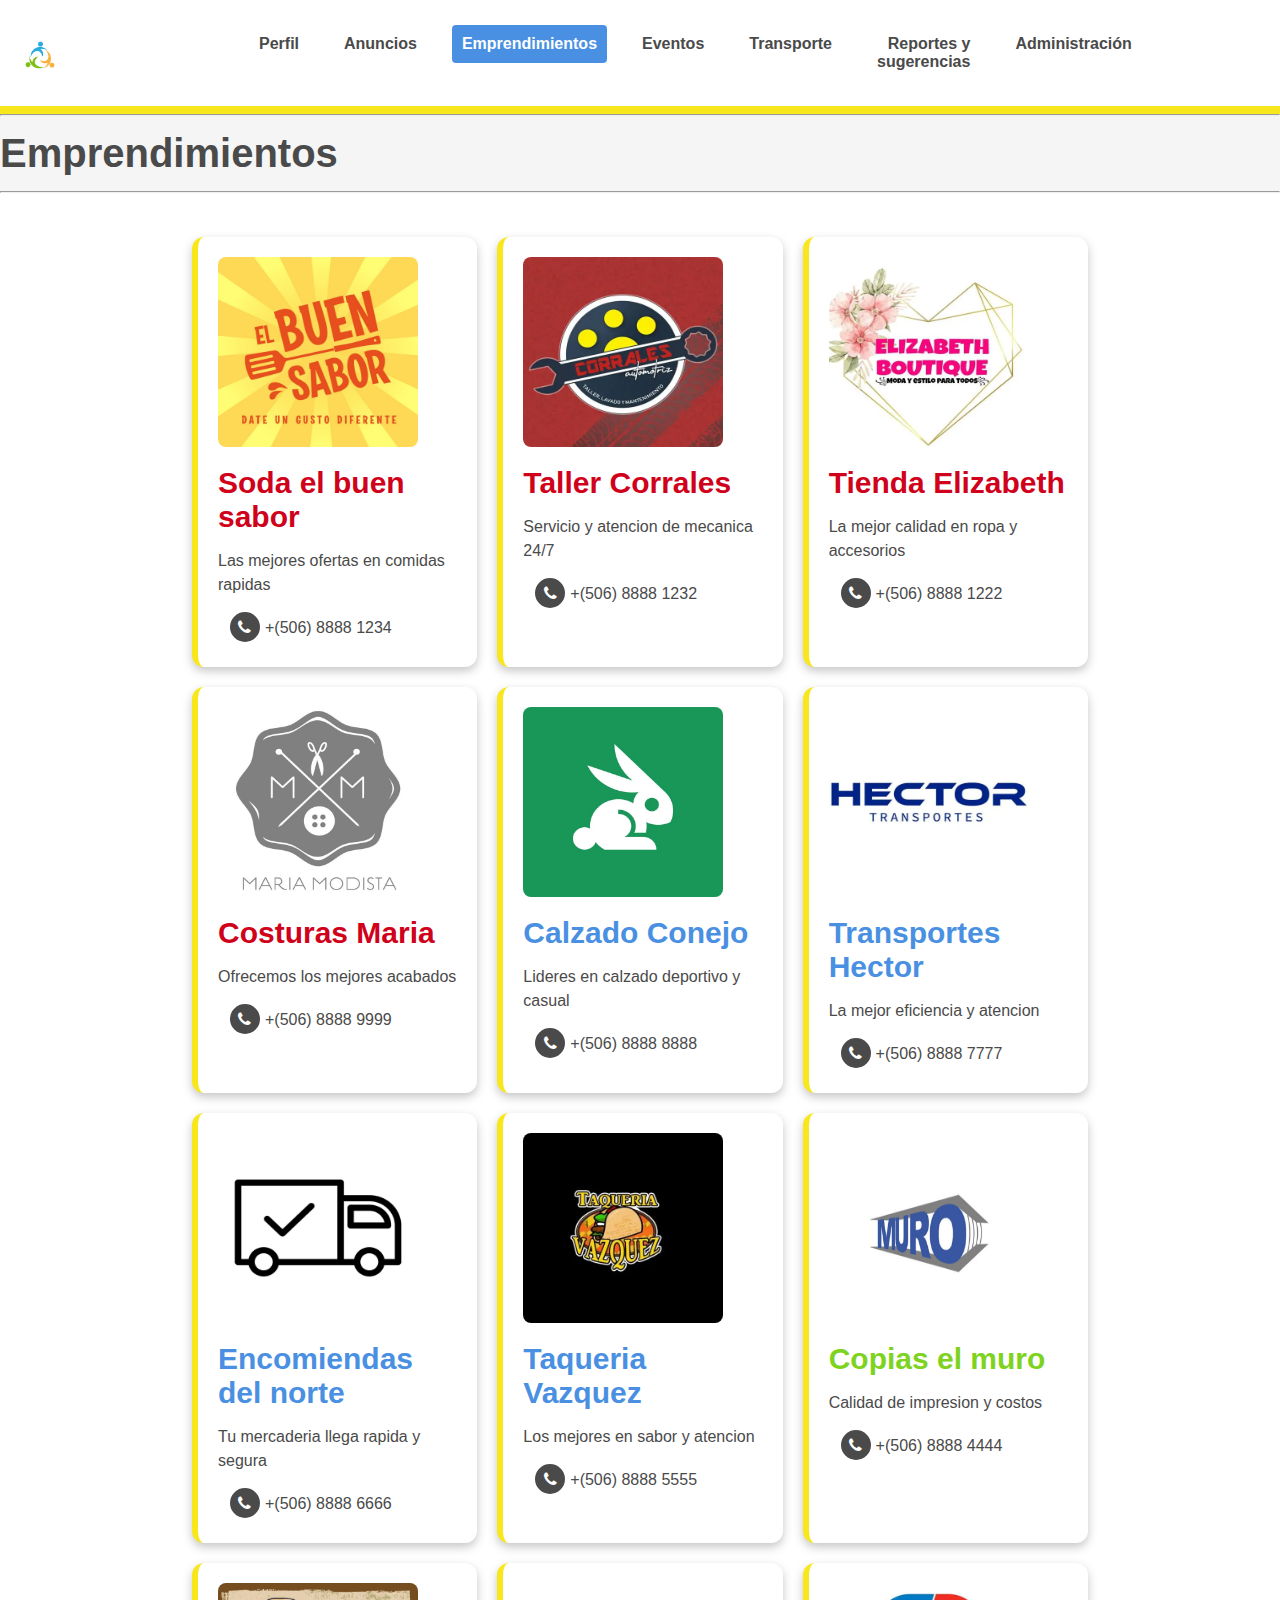
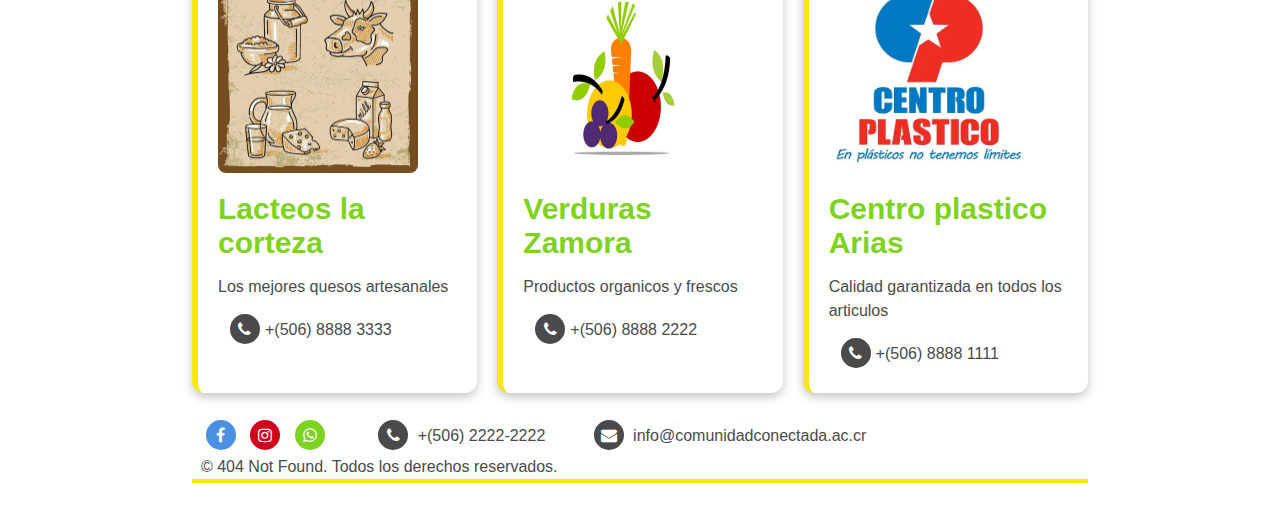
<file: pagina_404NOTFOUND/HTML/emprendimientos_Marco/empredimientos_Marco.HTML>
<!DOCTYPE html>
<html lang="es">
<head>
    <meta charset="UTF-8">
    <meta name="viewport" content="width=device-width, initial-scale=1.0">
    <title>Emprendimientos</title>
    <link rel="stylesheet" href="/pagina_404NOTFOUND/css/estilos.css">
    <link rel="stylesheet" href="https://cdnjs.cloudflare.com/ajax/libs/font-awesome/4.7.0/css/font-awesome.min.css">
</head>
<body>
    <header>
        <nav class="navegacion">
            <img src="/pagina_404NOTFOUND/media/imagenes/Nuevo Logo Pagina.jpg" alt="Logo" id="HeaderTableTrTdALogo">
            <div class="divMenu">
                <i class="fa fa-bars" id="menuCambio"></i> <ul id="menu">
                    <li><a href="#">Perfil</a></li>
                    <li><a href="#">Anuncios</a></li>
                    <li><a href="#" class="activo">Emprendimientos</a></li>
                    <li><a href="#">Eventos</a></li>
                    <li><a href="#">Transporte</a></li>
                    <li><a href="#">Reportes y sugerencias</a></li>
                    <li><a href="#">Administración</a></li>
                </ul>
            </div>
        </nav>
    </header>

    <hr>
    <h1>Emprendimientos</h1>
    <hr>

    <div id="DivTarjetasSobreComunidad" class="claro">
       
        <div class="contenedor-cartas">
            <div class="carta">
                <img src="/pagina_404NOTFOUND/media/imagenes/El buen sabor.jpg" alt="Imagen del Emprendimiento" width="200px" height="190px" style="border-radius: 8px;">
                <h3 class="rojo">Soda el buen sabor</h3>
                <p>Las mejores ofertas en comidas rapidas</p>
                <a href="tel:2222-2222" class="fa fa-phone"></a><span>+(506) 8888 1234</span>
                
            </div>


            <div class="carta">
                 <img src="/pagina_404NOTFOUND/media/imagenes/taller corrales.jpg" alt="Imagen del Emprendimiento" width="200px" height="190px"style="border-radius: 8px;">
                <h3 class="rojo">Taller Corrales</h3>
                <p>Servicio y atencion de mecanica 24/7</p>
                <a href="tel:2222-2222" class="fa fa-phone"></a><span>+(506) 8888 1232</span>
            </div>


            <div class="carta">
                <img src="/pagina_404NOTFOUND/media/imagenes/tienda elizabeth.jpg" alt="Imagen del Emprendimiento" width="200px" height="190px">
                <h3 class="rojo">Tienda Elizabeth</h3>
                <p>La mejor calidad en ropa y accesorios</p>
                <a href="tel:2222-2222" class="fa fa-phone"></a><span>+(506) 8888 1222</span>
            </div>


            <div class="carta">
                <img src="/pagina_404NOTFOUND/media/imagenes/costuras maria.jpg" alt="Imagen del Emprendimiento" width="200px" height="190px">
                <h3 class="rojo">Costuras Maria</h3>
                <p>Ofrecemos los mejores acabados</p>
                <a href="tel:2222-2222" class="fa fa-phone"></a><span>+(506) 8888 9999</span>
            </div>


            <div class="carta">
                <img src="/pagina_404NOTFOUND/media/imagenes/calzado conejo.jpg" alt="Imagen del Emprendimiento" width="200px" height="190px"style="border-radius: 8px;">
                <h3 class="azul">Calzado Conejo</h3>
                <p>Lideres en calzado deportivo y casual</p>
                <a href="tel:2222-2222" class="fa fa-phone"></a><span>+(506) 8888 8888</span>
            </div>


            <div class="carta">
                <img src="/pagina_404NOTFOUND/media/imagenes/Transportes Hector.jpg" alt="Imagen del Emprendimiento" width="200px" height="190px">
                <h3 class="azul">Transportes Hector</h3>
                <p>La mejor eficiencia y atencion</p>
                <a href="tel:2222-2222" class="fa fa-phone"></a><span>+(506) 8888 7777</span>
            </div>


             <div class="carta">
                <img src="/pagina_404NOTFOUND/media/imagenes/Encomiendas del norte.jpg" alt="Imagen del Emprendimiento" width="200px" height="190px">
                <h3 class="azul">Encomiendas del norte</h3>
                <p>Tu mercaderia llega rapida y segura </p>
                <a href="tel:2222-2222" class="fa fa-phone"></a><span>+(506) 8888 6666</span>
            </div>


            <div class="carta">
                <img src="/pagina_404NOTFOUND/media/imagenes/Taqueria vazquez.jpg" alt="Imagen del Emprendimiento" width="200px" height="190px"style="border-radius: 8px;">
                <h3 class="azul">Taqueria Vazquez</h3>
                <p>Los mejores en sabor y atencion</p>
                <a href="tel:2222-2222" class="fa fa-phone"></a><span>+(506) 8888 5555</span>
            </div>


            <div class="carta">
            <img src="/pagina_404NOTFOUND/media/imagenes/copias el muro.jpg" alt="Imagen del Emprendimiento" width="200px" height="190px">
                <h3 class="verde">Copias el muro</h3>
                <p>Calidad de impresion y costos</p>
                <a href="tel:2222-2222" class="fa fa-phone"></a><span>+(506) 8888 4444</span>
            </div>


            <div class="carta">
            <img src="/pagina_404NOTFOUND/media/imagenes/lacteos corteza.jpg" alt="Imagen del Emprendimiento" width="200px" height="190px"style="border-radius: 8px;">
                <h3 class="verde">Lacteos la corteza</h3>
                <p>Los mejores quesos artesanales</p>
                <a href="tel:2222-2222" class="fa fa-phone"></a><span>+(506) 8888 3333</span>
            </div>


            <div class="carta">
            <img src="/pagina_404NOTFOUND/media/imagenes/verduras barrantes.jpg" alt="Imagen del Emprendimiento" width="200px" height="190px">
                <h3 class="verde">Verduras Zamora</h3>
                <p>Productos organicos y frescos</p>
                  <a href="tel:2222-2222" class="fa fa-phone"></a><span>+(506) 8888 2222</span>
            </div>


            <div class="carta">
            <img src="/pagina_404NOTFOUND/media/imagenes/centro plastico.jpg" alt="Imagen del Emprendimiento" width="200px" height="190px">
                <h3 class="verde">Centro plastico Arias</h3>
                <p>Calidad garantizada en todos los articulos</p>
                <a href="tel:2222-2222" class="fa fa-phone"></a><span>+(506) 8888 1111</span>
                
            </div>

        </div>


    <footer>
        <a href="https://www.facebook.com/" class="fa fa-facebook" target="_blank"></a>
        <a href="https://www.instagram.com/" class="fa fa-instagram" target="_blank"></a>
        <a href="https://www.whatsapp.com/" class="fa fa-whatsapp" target="_blank"></a>
        <a href="tel:2222-2222" class="fa fa-phone"></a> <p>‪+(506) 2222-2222‬</p>
        <a href="info@comunidadconectada.ac.cr" class="fa fa-envelope"></a> <p>info@comunidadconectada.ac.cr</p> <br>
        <p>&copy; 404 Not Found. Todos los derechos reservados.</p>
    </footer>

</body>
</html>
</file>
<file: pagina_404NOTFOUND/css/estilos.css>
/*  TIPOS */

    * {
        margin: 0;
        padding: 0;
        box-sizing: border-box;
        color:#4A4A4A;
        font-family: Arial, sans-serif;
    }

    body {
        background-color: #F5F5F5 ;
    }

    header {
        background-color: #FFFFFF;
        padding: 5px 5px 5px 5px;
        padding: 0;
        width: 100%;
        z-index: 1000;
        border-bottom: 4px solid #f8E71C;
        height: 60;
    }



    div{
        padding:  2% 15% 2% 15%;
    }

    /* Elimina padding lateral en secciones anidadas */
    div div {
        padding: 2% 0% 2% 0%;
    }

    button {
        background-color: #4A90E2;
        color: #FFFFFF;
        border-radius: 5px; 
        border: none;
        padding: 10px 10px;
        font-weight: bold;
        font-size: 20px;
    }

    /* Tablas */
        td {
            padding: 10px;
        }

    footer {
        color: #4A4A4A;
        padding: 1% 1% 0 1%;
        background-color: #FFFFFF;
        width: 100%;
        border-bottom: 4px solid #f8E71C;
    }

    h1{
        font-size: 40px;
        margin: 15px 0px 15px 0px;
    }

    h2{
        font-size: 35px;
        margin: 15px 0px 15px 0px;

    }

    h3{
        font-size: 30px;
        margin: 15px 0px 15px 0px;

    }

    h4{
        font-size: 25px;
        margin: 15px 0px 15px 0px;
    }

    h5{
        font-size: 20px;
        margin: 15px 0px 15px 0px;
    }

    p {
        color: #4A4A4A;
        font-size: 16px;
        line-height: 1.5;
        margin: 15px 0px 15px 0px;
    }
    footer p {
        display: inline;
    }
    /* Estilo del formulario */
        form {
            display: flex;
            flex-direction: column;
            gap: 10px;
            margin: 20px 20px 20px 20px;

        }

        label {
            margin-top: 5px;
            color:#4A4A4A
        }   

        input[type="text"],input[type="email"],input[type="password"],input[type="number"],
        input[type="tel"],input[type="date"],input[type="search"],textarea,
        select {
            padding: 10px;
            border: 1px solid #CCCCCC;
            border-radius: 5px;
            font-size: 16px;
            width: 100%;
            color: #4A4A4A;
        }

        input[type="radio"]:checked {
            accent-color: #4A90E2; /* Cambia el color del radio button seleccionado */
        }

        input::placeholder {
            color: #828282;
        }

        /*  */
        input:focus, textarea:focus, select:focus {
            border-color: #4A90E2;
            outline: none;
        }

        option {
            font-size: 16px;
        }

/* CLASES */

/* ESCONDER */
    .esconder {
        display: none;
    }
/* LINKS */
    /* Se elimina el formato de link a los elementos de navegación */
    .navegacion {
        text-decoration: none;
        color: inherit;
    }

    /* Hacer que una referencia de <a> se vea como boton */

    .boton{
    background-color: #4A90E2;
    color: #FFFFFF;
    border-radius: 5px; 
    border: none;
    padding: 10px 10px;
    font-weight: bold;
    font-size: 20px;
    }

/* SECCIONES */
    /* Clases para dar color de fondo a secciones */
    .oscuro {
        background-color: #F5F5F5;
    }

    .claro {
        background-color: #FFFFFF;
    }
/*PADDING y MARGEN EXTRA*/
    .padding{
        padding: 20px;
    }
    .margen{
        margin: 20px;
    }
/* COLORES */

    /* Clases para dar color a texto */
    .azul {
        color: #4A90E2;
    }

    .rojo {
        color: #D0021B;
    }

    .verde {
        color: #7ED321;
    }

    .amarillo {
        color: #f8E71C;
    }

    /* Clase para dar background de color a la seccion (para titulos, botones, etc)*/

    .BaseAzul {
        background-color: #4A90E2;
        color: #FFFFFF;
        padding: 10px;
        border-radius: 5px;
        margin: 0px 20px 0px 20px;
        text-shadow:
            -1px -1px 0 #4a4a4a50,
            1px -1px 0 #4a4a4a50,
            -1px  1px 0 #4a4a4a50,
            1px  1px 0 #4a4a4a50;
    }

    .BaseRojo {
        background-color: #D0021B;
        margin: 0px 20px 0px 20px;
        color: #FFFFFF;
        padding: 10px;
        border-radius: 5px;
        text-shadow:
            -1px -1px 0 #4a4a4a50,
            1px -1px 0 #4a4a4a50,
            -1px  1px 0 #4a4a4a50,
            1px  1px 0 #4a4a4a50;
    }

    .BaseVerde {
        background-color: #7ED321;
        margin: 0px 20px 0px 20px;
        color: #FFFFFF;
        padding: 10px;
        border-radius: 5px;
        text-shadow:
            -1px -1px 0 #4a4a4a50,
            1px -1px 0 #4a4a4a50,
            -1px  1px 0 #4a4a4a50,
            1px  1px 0 #4a4a4a50;
    }

    .BaseAmarillo {
        background-color: #f8E71C;
        margin: 0px 20px 0px 20px;
        color: #FFFFFF;
        padding: 10px;
        border-radius: 8px;
        text-align: center;
        text-shadow:
            -1px -1px 0 #4a4a4a50,
            1px -1px 0 #4a4a4a50,
            -1px  1px 0 #4a4a4a50,
            1px  1px 0 #4a4a4a50;
    }


/* IMAGENES */
    .imgAnchoCompleto {
        width: 100%;
        aspect-ratio: 16 / 4; /* O cualquier proporción que desees */
    }

    .contenedor-imagen {
        overflow: hidden;     /* Oculta el desbordamiento */
        position: relative;
    }

    .contenedor-imagen img {
        width: 100%;
        height: 100%;
        object-fit: cover;    /* Recorta y ajusta la imagen */
        object-position: center center;  /* Centra horizontal y verticalmente */
        display: block;
    }

    /* Clases para div con texto e imagen */
        .ImagenConTexto {
        display: flex;
        flex-direction: row;
        gap: 30px;
        align-items: center;
        justify-content: space-between;
        flex-wrap: wrap; /* permite envolvimiento en pantallas pequeñas */
    }

        /* Ajustar el tamaño de cada sección */
            .DivTexto {
            flex: 1 1 50%;
            min-width: 280px;
            padding:0; 
            margin:0;
            }

            .DivImagen {
            flex: 1 1 45%; 
            width: 100%;
            aspect-ratio: 4 / 4;
            max-height: 400px;
            padding:0; 
            margin:0;
            }

/* Responsivo: en pantallas pequeñas apila verticalmente */
    @media (max-width: 768px) {
        .ImagenConTexto {
            flex-direction: column;
        } 
        .DivImagen {
            max-height: 300px;
        }
    }


/* FORMS */

    .mandatorio{ 
        display: inline-block;
        color: #D0021B;
    }
    /* Estilo del formulario emergente
    hace que la pantalla se oscurezca y el formulario se centre */
    
    .PopupForm { 
        display: none;
        position: fixed;
        z-index: 1000;
        left: 0; 
        top: 0;
        width: 100%; 
        height: 100%;
        background-color: rgba(0,0,0,0.5);
        justify-content: center;
        align-items: center;
    }

    /* Estilo del contenido del formulario */
    .PopupFormContenido {
        position: relative;
        background: white;
        border-radius: 8px;
        width: 80%;
        justify-content: center;
        align-items: center;
    }
    /* Responsive - el form toma toda la pagina*/
    @media (max-width: 600px) {
        .PopupFormContenido {
            width: 100%;
            height: 100%;
            border-radius: 0;
            padding: 30px 20px;
            box-sizing: border-box;
        }
    }




/* BOTONES */

    .cerrar {
        position: absolute;  
        top: 10px;
        right: 20px;
        cursor: pointer;
        font-size: 40px;
        color: #D0021B;
    }


/* CARTAS */
    /* Contenedor de las cartas */
    .contenedor-cartas {
        display: grid;
        grid-template-columns: repeat(3, 1fr); 
        gap: 20px; 
    }

    /* Estilo de cada carta */
    .carta {
        background-color: #FFFFFF;
        padding: 20px;
        border-radius: 12px;
        box-shadow: 0 4px 10px #4a4a4a50;
        border-left: 6px solid transparent;
        border-left-color: #f8E71C;
    }

/* Responsivo */
    @media (max-width: 900px) {
        .contenedor-cartas {
            grid-template-columns: repeat(2, 1fr); /* 2 por fila en pantallas medianas */
        }
    }

    @media (max-width: 600px) {
        .contenedor-cartas {
            grid-template-columns: 1fr; /* 1 por fila en móviles */
        }
    }

/* REDES SOCIALES */
    /* Clase para iconos de redes sociales */
    .fa {
    font-size: 30px;
    width: 30px;
    height: 30px;
    padding-top: 7px;
    border-radius: 50%;
    text-decoration: none;
    color: #FFFFFF;
    text-align: center;
    margin: 0px 5px 5px 5px;
    }

    /* Que se oscuresca cuando se pase el mouse */
    .fa:hover {
    opacity: 0.7;
    }

    /* Facebook */
    .fa-facebook {
    background: #4A90E2;
    color: white;
    }

    .fa-instagram {
    background: #D0021B;
    color: white;
    }

    .fa-whatsapp {
    background: #7ED321;
    color: white;
    }
    .fa-phone, .fa-envelope {
    background: #4A4A4A;
    color: #FFFFFF;
    margin-left:5% 
    }

/* BARRA DE NAVEGACION */
.navegacion {
    display: flex;
    align-items: center;
    justify-content: space-between; /* Logo izquierda, menú derecha */
    background-color: #FFFFFF;
    padding: 0px 10px 0px 10px;
    border-bottom: 4px solid #f8E71C;
    width: 100%;
    box-sizing: border-box;
    
}



/* Ocultar hamburger en desktop */
#menuCambio {
    display: none;
    font-size: 28px;
    cursor: pointer;
    color: #4A90E2;
}

#menu li a {
    display: block;
    text-align: right;
    font-weight: bold;
    text-decoration: none;
    padding: 10px;
    
}  

.activo {
    color: #FFFFFF;
    background-color: #4A90E2;
    border-radius: 4px;
    padding: 10px;
    
}

/* Menú desktop */
#menu {
  display: flex;
  list-style: none;
  margin: 0;
  padding: 0;
  gap: 0px 25px;
  justify-content: flex-end;
  flex-grow: 1;
}

/* Estilos responsive */
@media (max-width: 930px) {
    .divMenu {
        position: relative; /* contexto para posicionar menú */
    }

    /* Mostrar hamburger */
    #menuCambio {
        display: block;
    }

    #menu li a {
        padding: 8px 10px;}

    /* Menú oculto por defecto */
    #menu {
        display: none;
        position: absolute;
        top: 100%;  /* debajo del hamburger */
        right: 0;   /* alineado a la derecha */
        background: white;
        flex-direction: column;
        box-shadow: 0 2px 5px rgba(0,0,0,0.2);
        border-radius: 4px;
        padding: 10px 15px;
        width: 180px;
        z-index: 100;
    }

    /* Mostrar menú cuando activo */
        #menu.active {
        display: flex;
    }

    /* Tus estilos para los links, alineados a la derecha y con formato */


    #menu li a:hover {
        background-color: #f8E71C;
        color: #000;
    }
}

/* IDs */

#HeaderTableTrTdALogo {
    /* Se cambia el formato del logo para que sea consistente en todas las paginas */
    width: 50px;
    height: auto;
    padding: 3px 0px 0px 10px;
} 





/*
Paleta de colores:
#4A90E2 - Azul
#D0021B - Rojo
#7ED321 - Verde
#f8E71C - Amarillo
#F5F5F5 - Gris claro
#FFFFFF - Blanco
#4A4A4A - Gris oscuro
*/
</file>
